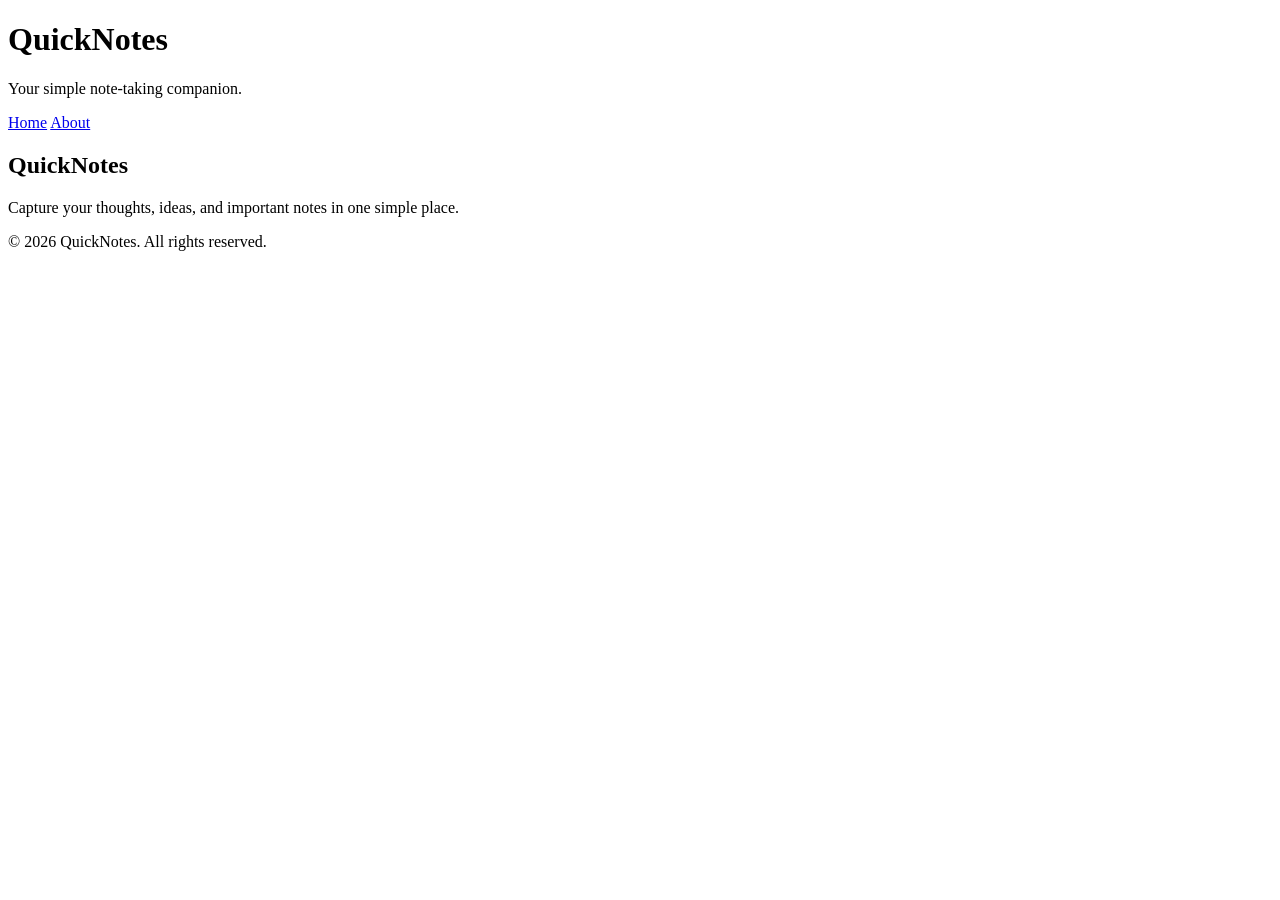
<file: day1/index.html>
<!DOCTYPE html>
<html lang="en">

<head>
    <meta charset="UTF-8">
    <meta name="viewport" content="width=device-width, initial-scale=1.0">
    <title>QuickNotes</title>
</head>

<body>

    <header>
        <h1>QuickNotes</h1>
        <p>Your simple note-taking companion.</p>
        <nav>
            <a href="index.html">Home</a>
            <a href="about.html">About</a>
        </nav>
    </header>
    <main>
        <h2>QuickNotes</h2>
        <p>Capture your thoughts, ideas, and important notes in one simple place.</p>
    </main>
    <footer>
        <p>&copy; 2026 QuickNotes. All rights reserved.</p>
    </footer>
</body>

</html>
</file>
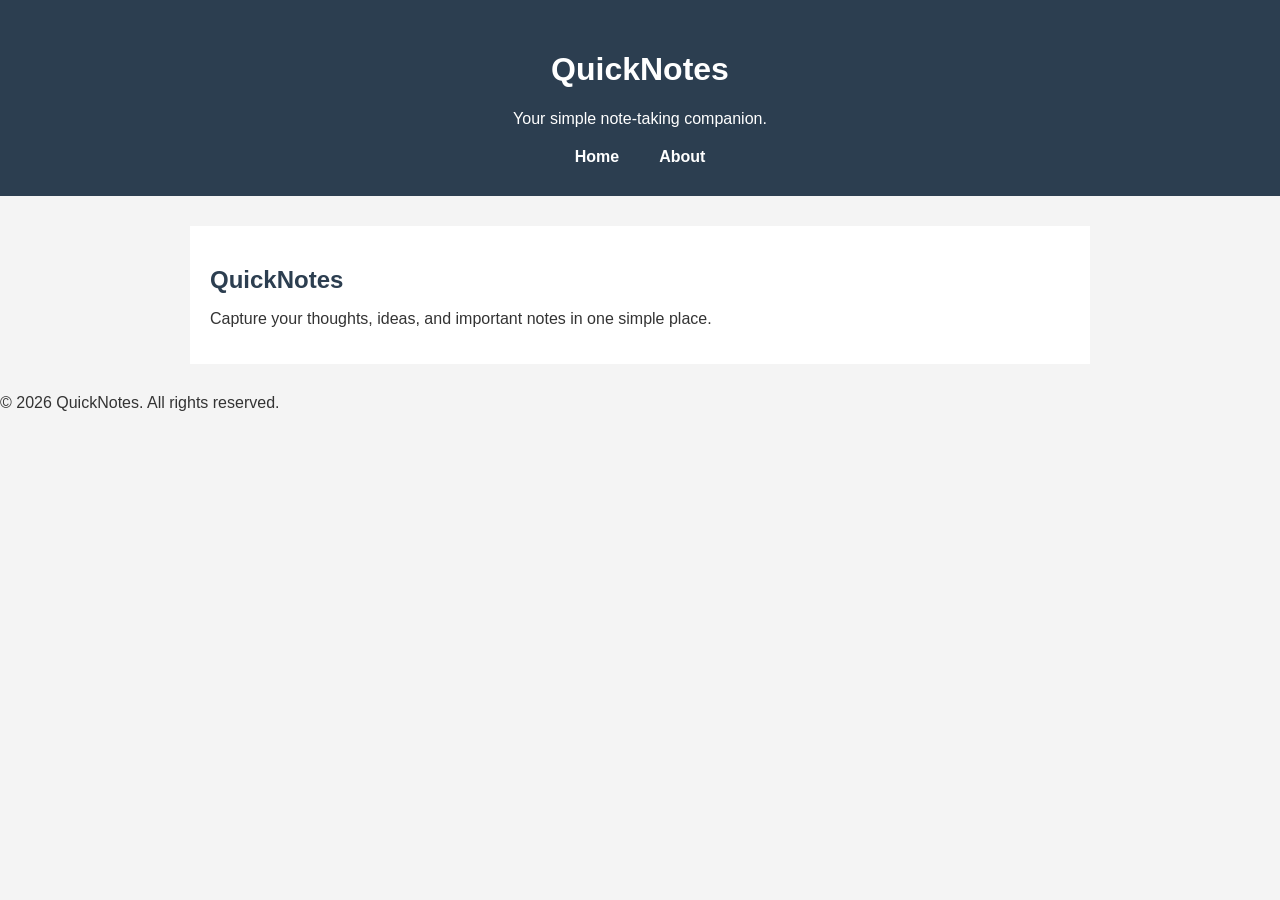
<file: day2/index.html>
<!DOCTYPE html>
<html lang="en">

<head>
    <meta charset="UTF-8">
    <meta name="viewport" content="width=device-width, initial-scale=1.0">
    <title>QuickNotes</title>
    <link rel="stylesheet" href="style.css">
</head>

<body>

    <header>
        <h1>QuickNotes</h1>
        <p>Your simple note-taking companion.</p>
        <nav>
            <a href="index.html">Home</a>
            <a href="about.html">About</a>
        </nav>
    </header>
    <main>
        <h2>QuickNotes</h2>
        <p>Capture your thoughts, ideas, and important notes in one simple place.</p>
    </main>
    <footer>
        <p>&copy; 2026 QuickNotes. All rights reserved.</p>
    </footer>
</body>

</html>
</file>
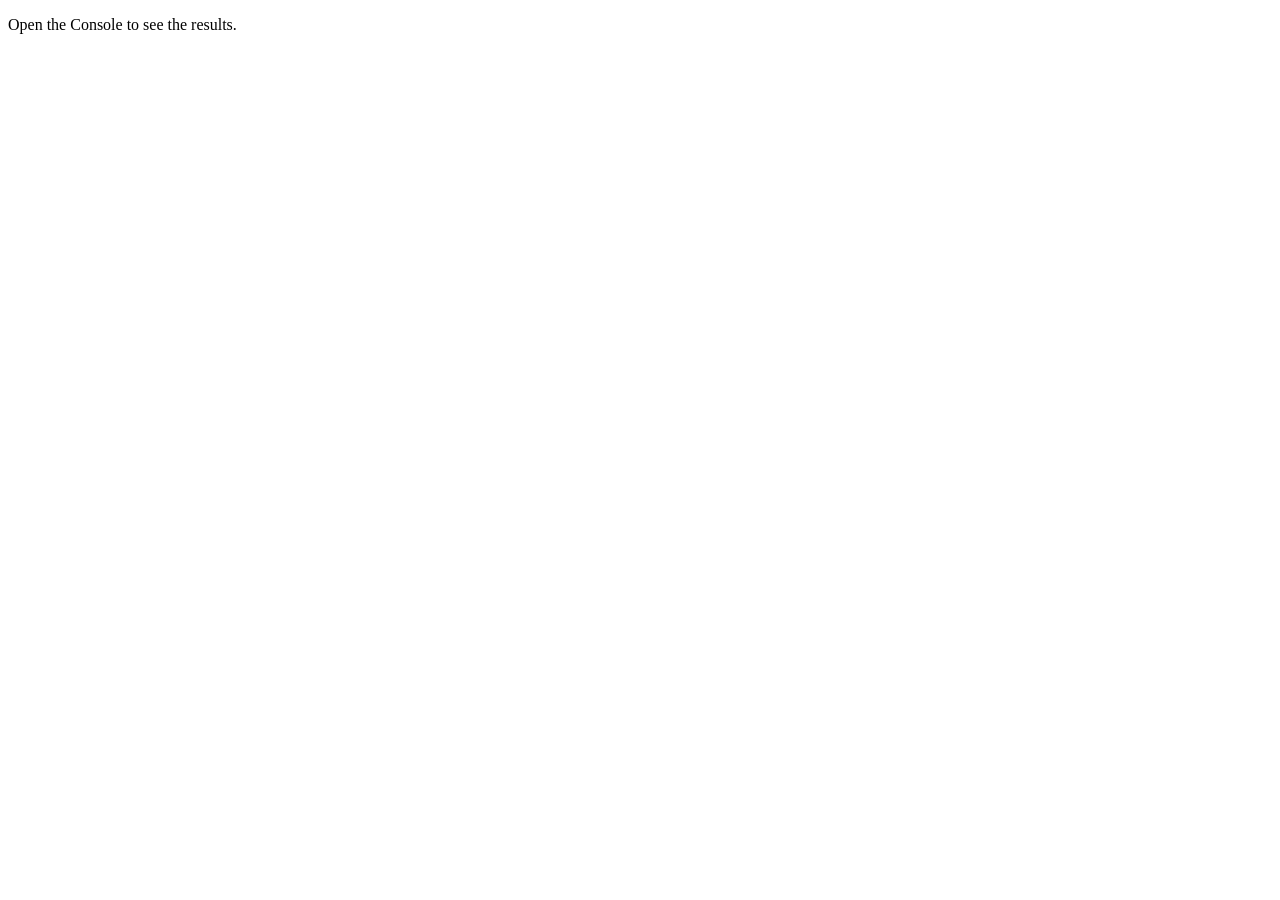
<file: day3/index.html>
<!DOCTYPE html>
<html lang="en">
<head>
    <meta charset="UTF-8">
    <meta name="viewport" content="width=device-width, initial-scale=1.0">
    <title>Notes Toolkit</title>
    <script src="script.js" defer></script>
</head>
<body>
    <p>Open the Console to see the results.</p>
</body>
</html>
</file>
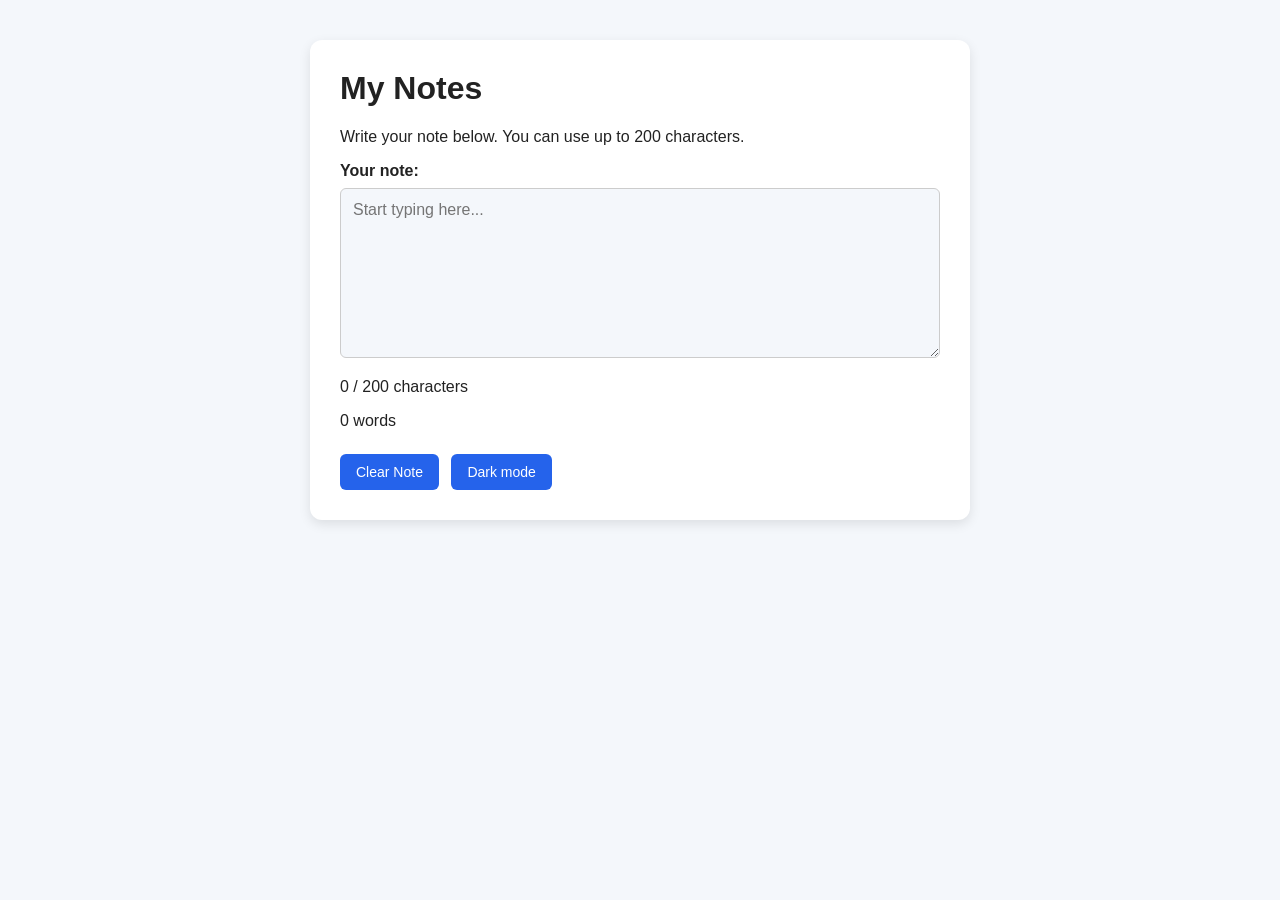
<file: day4/index.html>
<!DOCTYPE html>
<html lang="en">
<head>
    <meta charset="UTF-8">
    <meta name="viewport" content="width=device-width, initial-scale=1.0">
    <title>Live Character Counter</title>
    <link rel="stylesheet" href="style.css">
    <script src="script.js" defer></script>
</head>
<body>
    <main>
        <h1>My Notes</h1>
        <p>Write your note below. You can use up to 200 characters.</p>

        <label for="note-text">Your note:</label>
        <textarea id="note-text" rows="8" placeholder="Start typing here..."></textarea>

        <p id="char-count">0 / 200 characters</p>
        <p id="word-count">0 words</p>

        <button id="clear-btn" type="button">Clear Note</button>
        <button id="theme-toggle" type="button">Dark mode</button>
    </main>
</body>
</html>
</file>
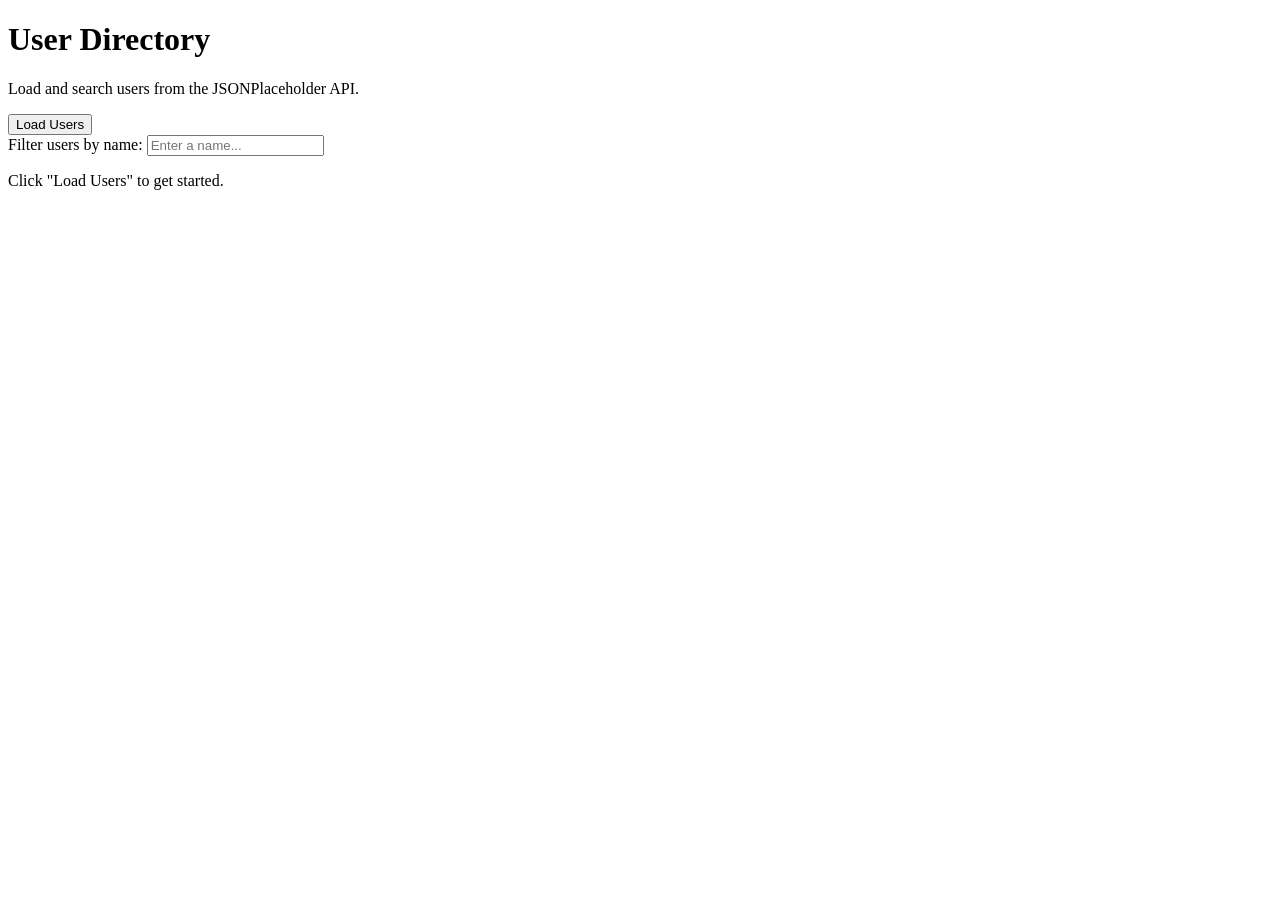
<file: day5/index.html>
<!DOCTYPE html>
<html lang="en">
<head>
  <meta charset="UTF-8">
  <meta name="viewport" content="width=device-width, initial-scale=1.0">
  <title>User Directory</title>
  <script src="users.js" defer></script>
</head>
<body>
  <header>
    <h1>User Directory</h1>
    <p>Load and search users from the JSONPlaceholder API.</p>
  </header>

  <main>
    <button id="load-users" type="button">Load Users</button>

    <div>
      <label for="filter-input">Filter users by name:</label>
      <input
        id="filter-input"
        type="text"
        placeholder="Enter a name..."
      >
    </div>

    <p id="status" role="status" aria-live="polite">
      Click "Load Users" to get started.
    </p>

    <ul id="users-list"></ul>
  </main>
</body>
</html>
</file>
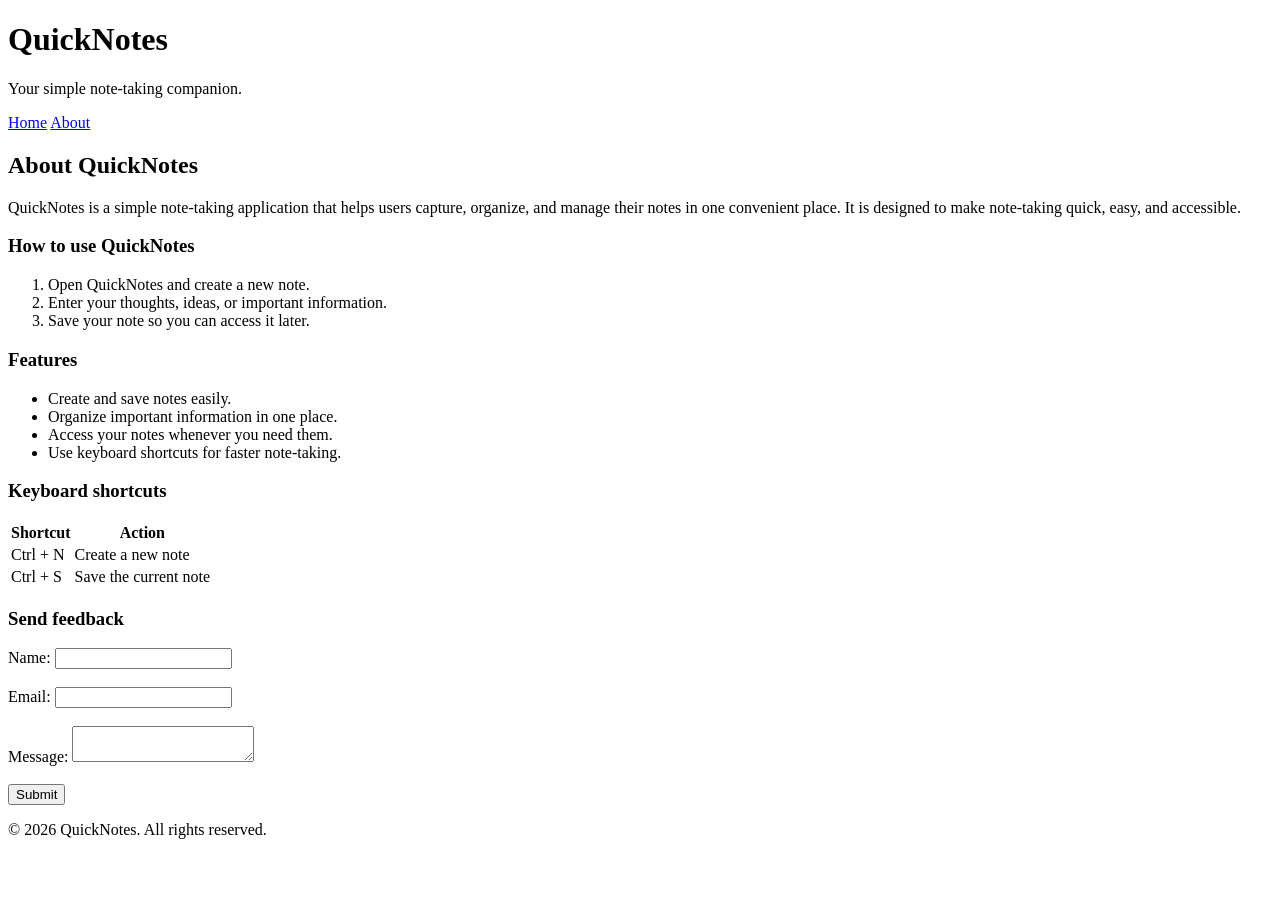
<file: day1/about.html>
<!DOCTYPE html>
<html lang="en">

<head>
    <meta charset="UTF-8">
    <meta name="viewport" content="width=device-width, initial-scale=1.0">
    <title>About QuickNotes</title>
</head>

<body>

    <header>
        <h1>QuickNotes</h1>
        <p>Your simple note-taking companion.</p>

        <nav>
            <a href="index.html">Home</a>
            <a href="about.html">About</a>
        </nav>
    </header>

    <main>
        <h2>About QuickNotes</h2>

        <p>QuickNotes is a simple note-taking application that helps users capture, organize, and manage their notes in
            one convenient place. It is designed to make note-taking quick, easy, and accessible.</p>


        <section>
            <h3>How to use QuickNotes</h3>

            <ol>
                <li>Open QuickNotes and create a new note.</li>
                <li>Enter your thoughts, ideas, or important information.</li>
                <li>Save your note so you can access it later.</li>
            </ol>
        </section>

        <section>
            <h3>Features</h3>

            <ul>
                <li>Create and save notes easily.</li>
                <li>Organize important information in one place.</li>
                <li>Access your notes whenever you need them.</li>
                <li>Use keyboard shortcuts for faster note-taking.</li>
            </ul>
        </section>
        <section>
            <h3>Keyboard shortcuts</h3>

            <table>
                <tr>
                    <th>Shortcut</th>
                    <th>Action</th>
                </tr>
                <tr>
                    <td>Ctrl + N</td>
                    <td>Create a new note</td>
                </tr>
                <tr>
                    <td>Ctrl + S</td>
                    <td>Save the current note</td>
                </tr>
            </table>
        </section>
        <section>
            <h3>Send feedback</h3>

            <form>
                <label for="name">Name:</label>
                <input type="text" id="name" name="name" required>

                <br><br>

                <label for="email">Email:</label>
                <input type="email" id="email" name="email" required>

                <br><br>

                <label for="message">Message:</label>
                <textarea id="message" name="message" required></textarea>

                <br><br>

                <button type="submit">Submit</button>
            </form>
        </section>
    </main>
    <footer>
        <p>&copy; 2026 QuickNotes. All rights reserved.</p>
    </footer>
</body>

</html>
</file>
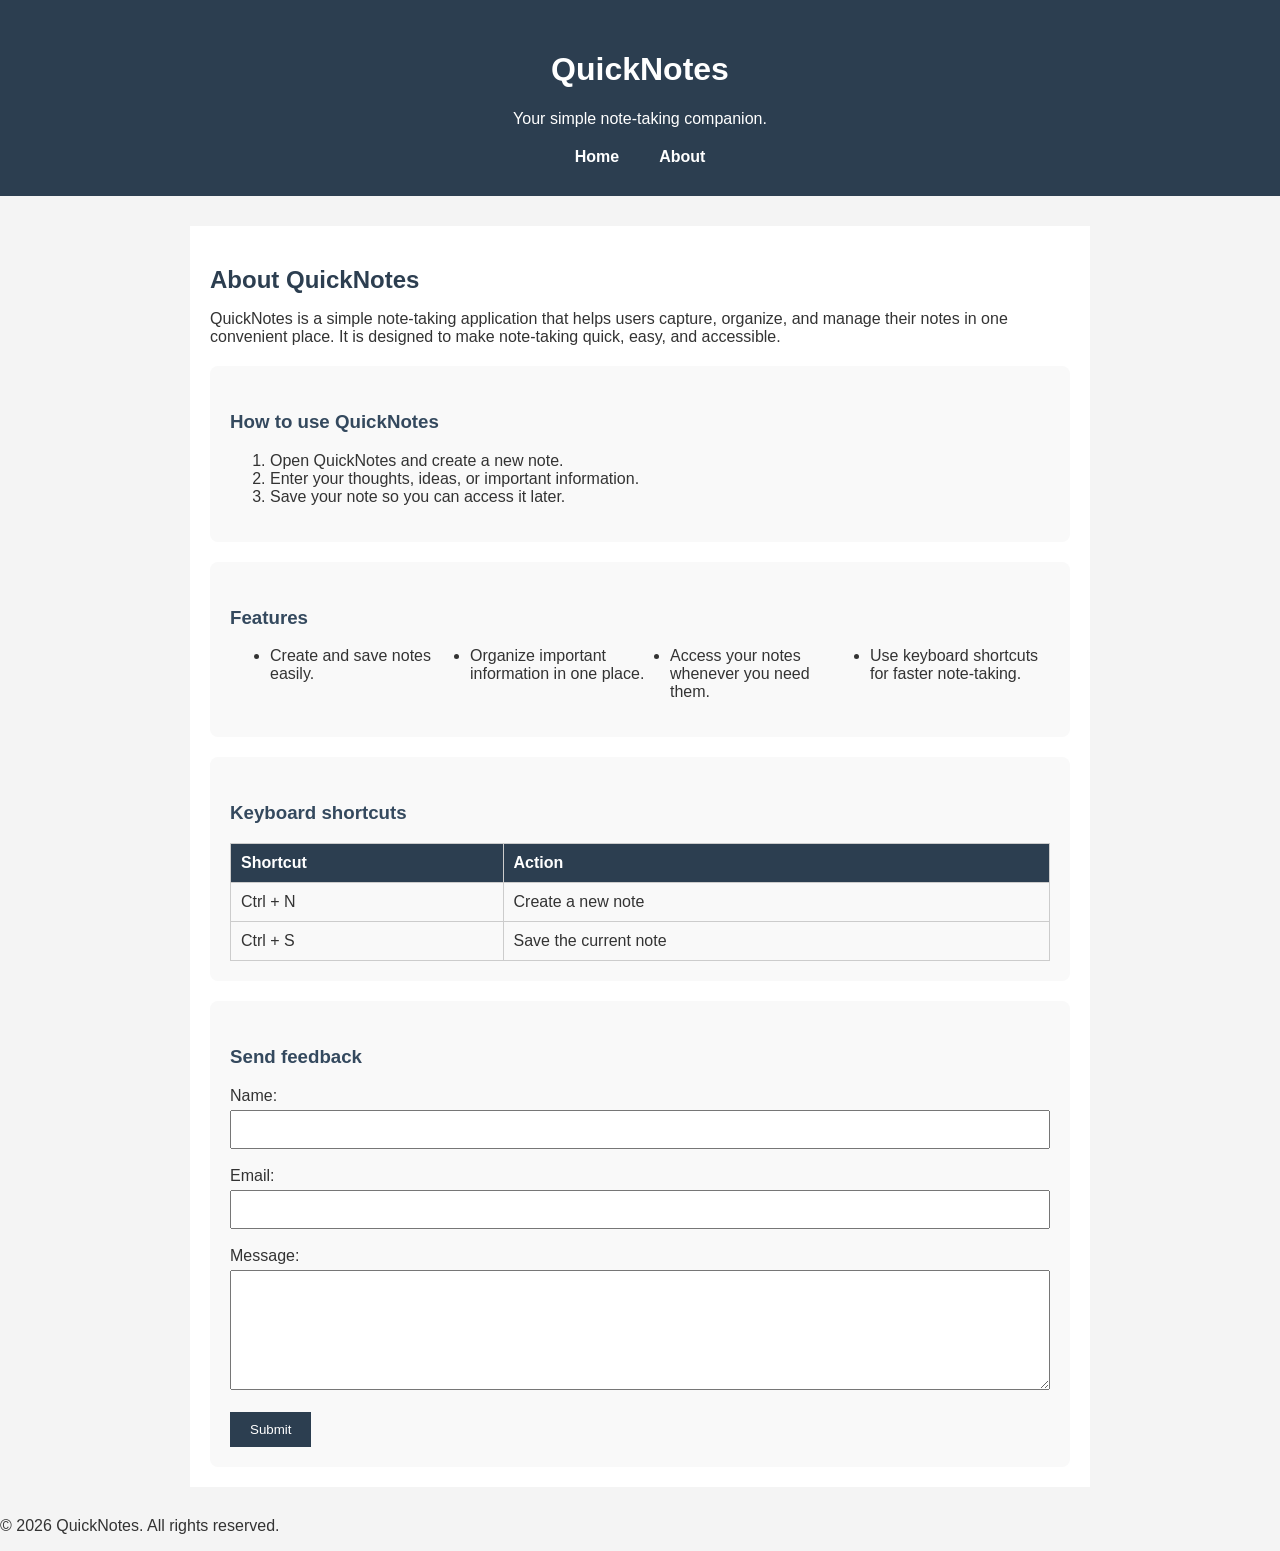
<file: day2/about.html>
<!DOCTYPE html>
<html lang="en">

<head>
    <meta charset="UTF-8">
    <meta name="viewport" content="width=device-width, initial-scale=1.0">
    <title>About QuickNotes</title>
    <link rel="stylesheet" href="style.css">
</head>

<body>

    <header>
        <h1>QuickNotes</h1>
        <p>Your simple note-taking companion.</p>

        <nav>
            <a href="index.html">Home</a>
            <a href="about.html">About</a>
        </nav>
    </header>

    <main>
        <h2>About QuickNotes</h2>

        <p>QuickNotes is a simple note-taking application that helps users capture, organize, and manage their notes in
            one convenient place. It is designed to make note-taking quick, easy, and accessible.</p>


        <section>
            <h3>How to use QuickNotes</h3>

            <ol>
                <li>Open QuickNotes and create a new note.</li>
                <li>Enter your thoughts, ideas, or important information.</li>
                <li>Save your note so you can access it later.</li>
            </ol>
        </section>

        <section>
    <h3>Features</h3>

    <ul class="features">
        <li>Create and save notes easily.</li>
        <li>Organize important information in one place.</li>
        <li>Access your notes whenever you need them.</li>
        <li>Use keyboard shortcuts for faster note-taking.</li>
    </ul>
</section>

        <section>
            <h3>Keyboard shortcuts</h3>

            <table>
                <tr>
                    <th>Shortcut</th>
                    <th>Action</th>
                </tr>
                <tr>
                    <td>Ctrl + N</td>
                    <td>Create a new note</td>
                </tr>
                <tr>
                    <td>Ctrl + S</td>
                    <td>Save the current note</td>
                </tr>
            </table>
        </section>
        <section>
            <h3>Send feedback</h3>

            <form>
                <label for="name">Name:</label>
                <input type="text" id="name" name="name" required>

                <br><br>

                <label for="email">Email:</label>
                <input type="email" id="email" name="email" required>

                <br><br>

                <label for="message">Message:</label>
                <textarea id="message" name="message" required></textarea>

                <br><br>

                <button type="submit">Submit</button>
            </form>
        </section>
    </main>
    <footer>
        <p>&copy; 2026 QuickNotes. All rights reserved.</p>
    </footer>
</body>

</html>
</file>
<file: day2/style.css>
* {
    box-sizing: border-box;
}

body {
    font-family: Arial, sans-serif;
    margin: 0;
    background-color: #f4f4f4;
    color: #333;
}

header {
    background-color: #2c3e50;
    color: white;
    text-align: center;
    padding: 30px;
}

nav {
    display: flex;
    justify-content: center;
    gap: 20px;
    margin-top: 20px;
}

nav a {
    color: white;
    text-decoration: none;
    margin: 0 10px;
    font-weight: bold;
    transition: color 0.3s ease;
}

nav a:hover {
    text-decoration: underline;
}

main {
    max-width: 900px;
    margin: 30px auto;
    padding: 20px;
    background-color: white;
}

h2 {
    color: #2c3e50;
    margin-bottom: 10px;
}

h3 {
    color: #34495e;
    margin-top: 25px;
}

section {
    background-color: #f9f9f9;
    padding: 20px;
    margin-top: 20px;
    border-radius: 8px;
}

.features {
    display: grid;
    grid-template-columns: repeat(auto-fit, minmax(180px, 1fr));
    gap: 20px;
}

table {
    width: 100%;
    border-collapse: collapse;
    margin-top: 15px;
}

th,
td {
    border: 1px solid #ccc;
    padding: 10px;
    text-align: left;
}

th {
    background-color: #2c3e50;
    color: white;
}

form {
    margin-top: 15px;
}

input,
textarea {
    width: 100%;
    padding: 10px;
    margin-top: 5px;
    box-sizing: border-box;
}

textarea {
    min-height: 120px;
}

button {
    transition: background-color 0.3s ease;
    background-color: #2c3e50;
    color: white;
    border: none;
    padding: 10px 20px;
    cursor: pointer;
}

button:hover {
    background-color: #34495e;
}

@media (max-width: 600px) {
    main {
        margin: 15px;
        padding: 15px;
    }

    header {
        padding: 20px;
    }

    nav {
        flex-direction: column;
        align-items: center;
    }
}
</file>
<file: day4/style.css>
:root {
    --bg-color: #f4f7fb;
    --text-color: #222222;
    --card-color: #ffffff;
    --border-color: #cccccc;
    --button-color: #2563eb;
    --button-text: #ffffff;
}

body.dark {
    --bg-color: #121826;
    --text-color: #f1f5f9;
    --card-color: #1e293b;
    --border-color: #475569;
    --button-color: #60a5fa;
    --button-text: #111827;
}

body {
    font-family: Arial, sans-serif;
    background-color: var(--bg-color);
    color: var(--text-color);
    margin: 0;
    padding: 40px 20px;
    transition: background-color 0.3s, color 0.3s;
}

main {
    max-width: 600px;
    margin: 0 auto;
    padding: 30px;
    background-color: var(--card-color);
    border-radius: 12px;
    box-shadow: 0 4px 12px rgba(0, 0, 0, 0.1);
}

h1 {
    margin-top: 0;
}

label {
    display: block;
    margin-bottom: 8px;
    font-weight: bold;
}

textarea {
    width: 100%;
    box-sizing: border-box;
    padding: 12px;
    border: 1px solid var(--border-color);
    border-radius: 6px;
    background-color: var(--bg-color);
    color: var(--text-color);
    font: inherit;
    resize: vertical;
}

button {
    margin: 8px 8px 0 0;
    padding: 10px 16px;
    border: none;
    border-radius: 6px;
    background-color: var(--button-color);
    color: var(--button-text);
    cursor: pointer;
    font-size: 14px;
}

button:hover {
    opacity: 0.85;
}

.warning {
    color: orange;
}

.over {
    color: red;
    font-weight: bold;
}
</file>
